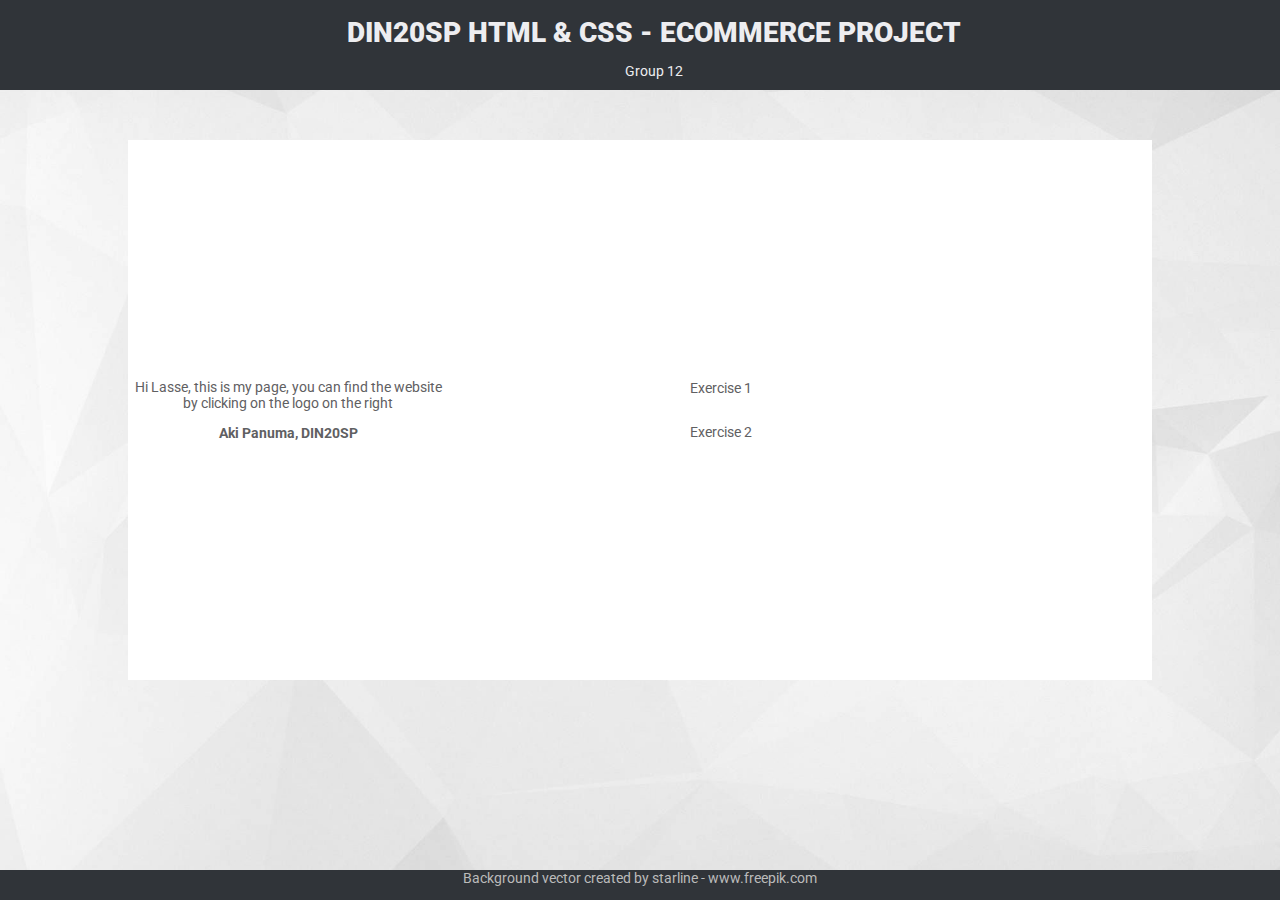
<file: index.html>
<!DOCTYPE html>
<html>
    <head>
        <title>GPU Store</title>
        <meta name="viewport" content="width=device-width, initial-scale=1.0">
        <meta charset="UTF-8">
        <link rel="stylesheet" href="index.css" />
        <link rel="stylesheet" href="fontawesome-free-5.15.1-web/css/all.css">
        <link rel="preconnect" href="https://fonts.gstatic.com">
        <link href="https://fonts.googleapis.com/css2?family=Roboto:wght@100;400&display=swap" rel="stylesheet">
    </head>
    <body>
        <!-- Page headers start here -->
        <div>
            <div id="HeaderContainer">
                <div id="HeaderBar">
                    <div class="Group">
                        <div id="Title">
                            <p>
                            <h1><b>DIN20SP HTML & CSS - ECOMMERCE PROJECT</b></h1>
                            <p>Group 12</p>
                            </p>
                        </div>
                    </div>
                </div>
            </div>
            
            <!-- Page content starts here -->
            
            <div id="ContentBox">
            
                <div id="rectangle">
                    <div>
                        <p id="desc">Hi Lasse, this is my page, you can find the website by clicking on the logo on the right</p>
                        <p> </p>
                        <p> </p>
                        <b>
                            <p>Aki Panuma, DIN20SP</p>
                        </b>
                        <p></p>
                        <p></p>
                    </div>
                    <div id="AWSLink">
                        <p onclick="window.location.href='home.html'">Exercise 1</p> 
                        <p onclick="window.location.href='test2.html'">Exercise 2</p>
                    </div>
                </div>
            
            </div>
        </div>
        <!-- Page footer starts here -->

        <div id="Footer">
            <a href="https://www.freepik.com/vectors/background">Background vector created by starline - www.freepik.com</a>
        </div>

    </body>
</html>
</file>
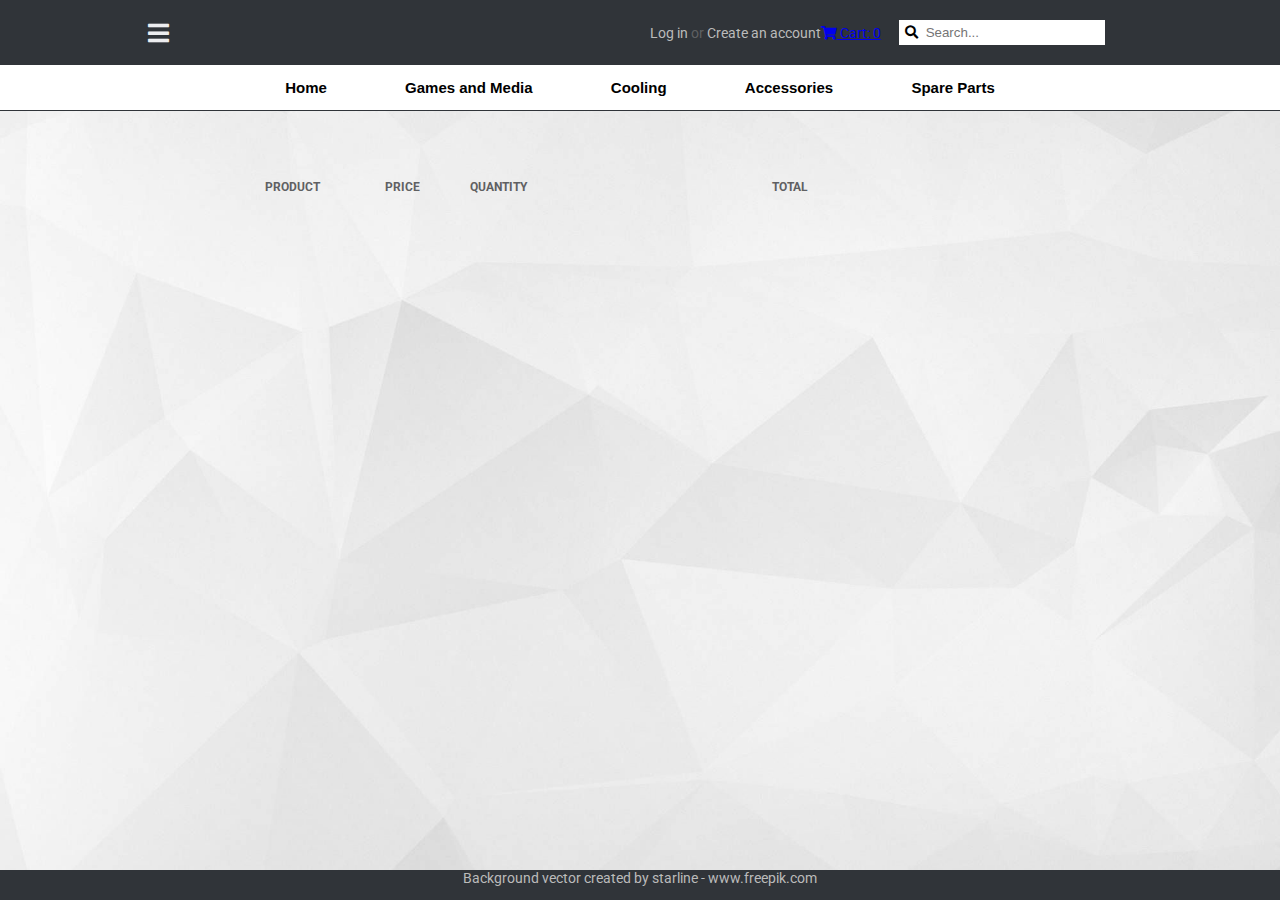
<file: cart.html>
<!DOCTYPE html>
<html>
    <head>
        <title>GPU Store</title>
        <meta name="viewport" content="width=device-width, initial-scale=1.0">
        <meta charset="UTF-8">
        <link rel="stylesheet" href="cart.css" />
        <link rel="stylesheet" href="fontawesome-free-5.15.1-web/css/all.css">
        <link rel="preconnect" href="https://fonts.gstatic.com">
        <link href="https://fonts.googleapis.com/css2?family=Roboto:wght@100;400&display=swap" rel="stylesheet">
    </head>
    <body>
        <!-- Page headers start here -->
        <div>
            <div id="HeaderContainer">
                <div id="HeaderBar">
                    <div class="Group">
                        <div id="DropdownSidebar">
                            <p> <i class="fa fa-bars"></i> </p>
                        </div>
                        <div id="Title">
                            <p>
                            <h1><b>Generic GPU Store</b></h1>
                            </p>
                        </div>
                    </div>
                    <div class="Group">
                        <div id="Account">
                            <a id="User_Login" href="error.html"> Log in </a>
                            <span style="color: #5f6062">or</span>
                            <a id="Create_Account" href="error.html"> Create an account </a>
                        </div>
                        <div class="Cart">
                            <a href="cart.html"> 
                                <i class="fa fa-shopping-cart"></i>  Cart: <span>0</span>
                            </a>
                        </div>
                        <div id="SearchBar">
                            <form action="error.html">
                                <button id="SearchButton" type="submit"> <i class="fa fa-search"></i> </button>
                                <input type="text" id="SearchField" placeholder="Search...">
                            </form>
                        </div>
                    </div>
                </div>
                <div id="MenuBar">
                    <button id="Btn_Left" title="Home" onclick="window.location.href='home.html'"> <b>Home</b> </button>
                    <button title="Games and media" onclick="window.location.href='error.html'"> <b>Games and Media</b> </button>
                    <button title="Cooling" onclick="window.location.href='error.html'"> <b>Cooling</b> </button>
                    <button title="Accessories" onclick="window.location.href='error.html'"> <b>Accessories</b> </button>
                    <button id="Btn_Right" title="Spare parts" onclick="window.location.href='error.html'"> <b>Spare Parts</b>
                    </button>
                </div>
            </div>
            
            
            <!-- Page content starts here -->
            
            <div class="products-container">

                <div class="product-header">
                    <h5 class="product-title">PRODUCT</h5>
                    <H5 class="price">PRICE</H5>
                    <h5 class="quantity">QUANTITY</h5>
                    <H5 class="total">TOTAL</H5>
                </div>
                <div class="products">

                </div>
            </div>






            

        <!-- Page footer starts here -->



    </body>
    <footer>
        <class id="Footer">
            <script src="main.js"></script>
            <a href="https://www.freepik.com/vectors/background">Background vector created by starline - www.freepik.com</a>
        </div>
    </footer>
</html>
</file>
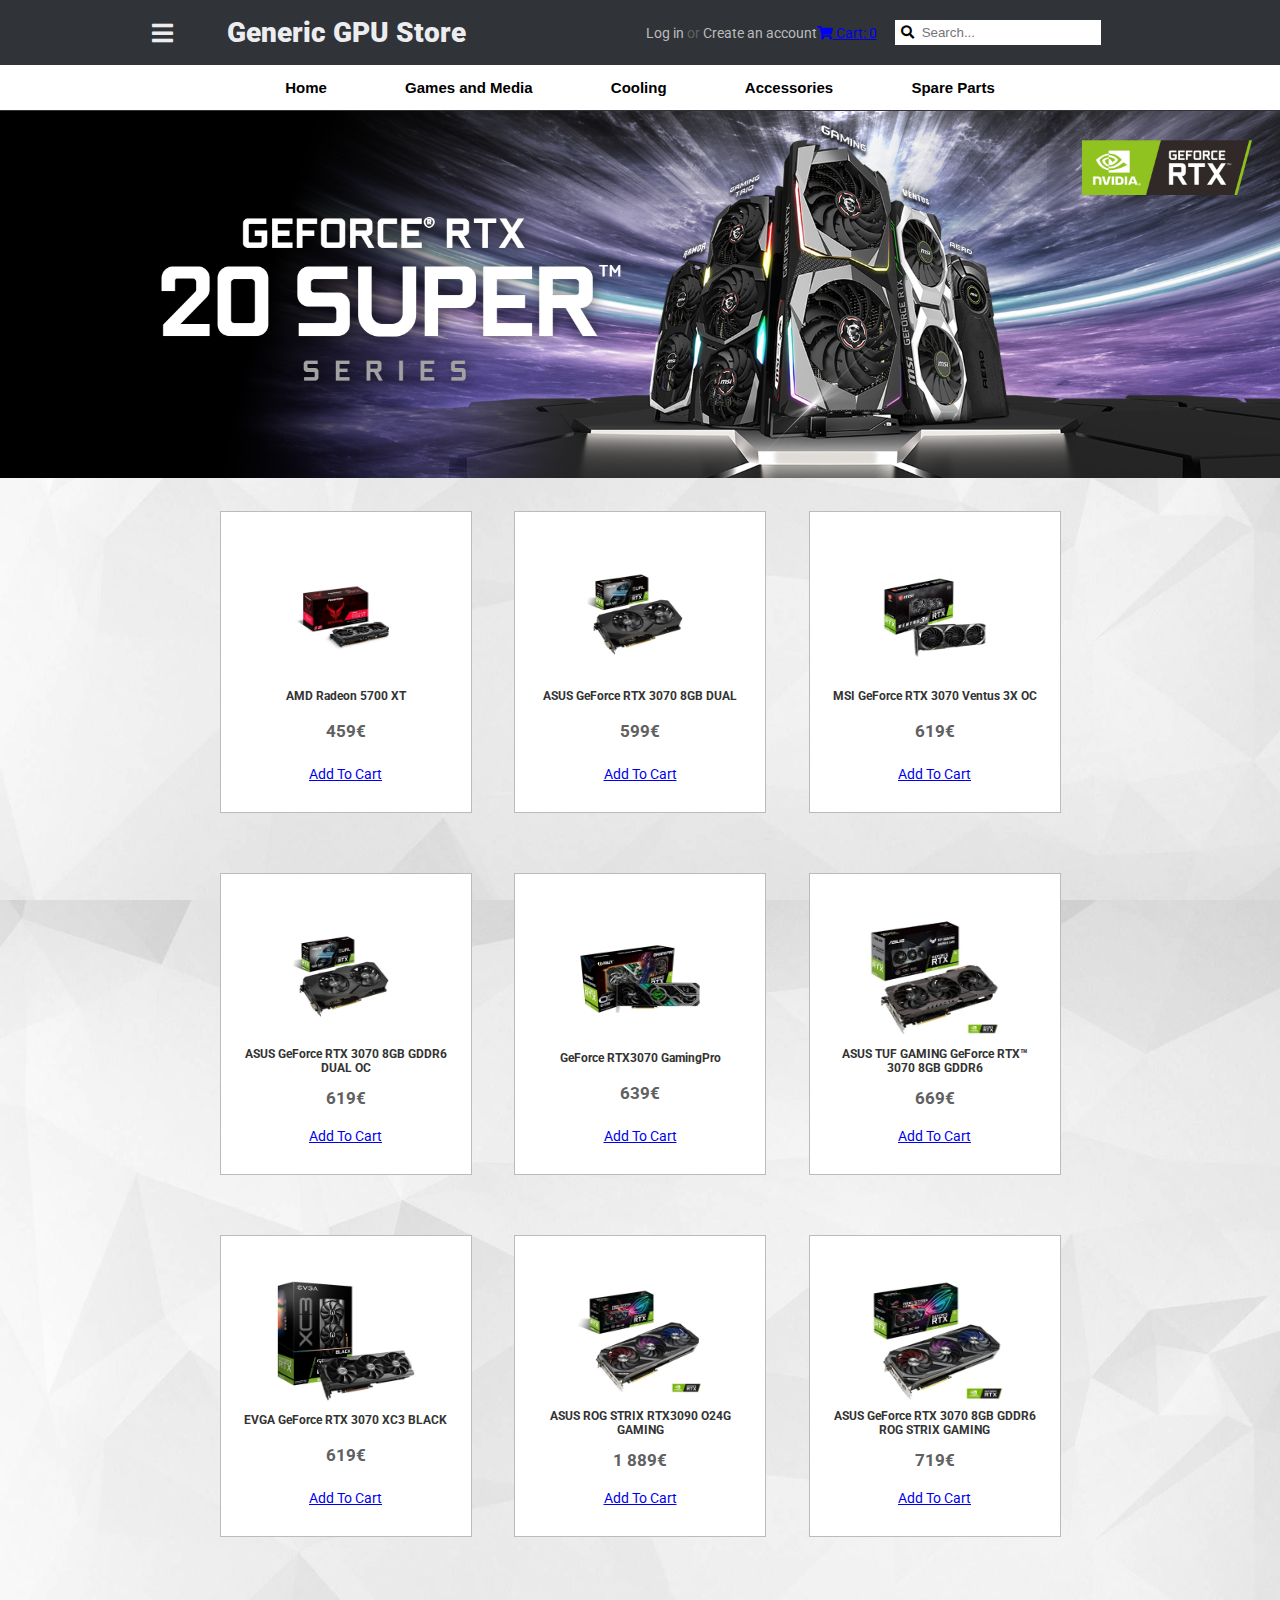
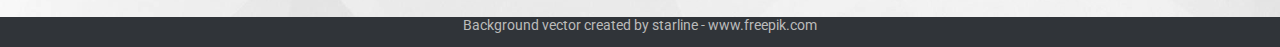
<file: home.html>
<!DOCTYPE html>
<html>
    <head>
        <title>GPU Store</title>
        <meta name="viewport" content="width=device-width, initial-scale=1.0">
        <meta charset="UTF-8">
        <link rel="stylesheet" href="home.css" />
        <link rel="stylesheet" href="fontawesome-free-5.15.1-web/css/all.css">
        <link rel="preconnect" href="https://fonts.gstatic.com">
        <link href="https://fonts.googleapis.com/css2?family=Roboto:wght@100;400&display=swap" rel="stylesheet">
    </head>
    <body>
        <!-- Page headers start here -->
        <div>
            <div id="HeaderContainer">
                <div id="HeaderBar">
                    <div class="Group">
                        <div id="DropdownSidebar">
                            <p> <i class="fa fa-bars"></i> </p>
                        </div>
                        <div id="Title">
                            <p>
                            <h1><b>Generic GPU Store</b></h1>
                            </p>
                        </div>
                    </div>
                    <div class="Group">
                        <div id="Account">
                            <a id="User_Login" href="error.html"> Log in </a>
                            <span style="color: #5f6062">or</span>
                            <a id="Create_Account" href="error.html"> Create an account </a>
                        </div>
                        <div class="Cart">
                            <a href="cart.html"> 
                                <i class="fa fa-shopping-cart"></i>  Cart: <span>0</span>
                            </a>
                        </div>
                        <div id="SearchBar">
                            <form action="error.html">
                                <button id="SearchButton" type="submit"> <i class="fa fa-search"></i> </button>
                                <input type="text" id="SearchField" placeholder="Search...">
                            </form>
                        </div>
                    </div>
                </div>
                <div id="MenuBar">
                    <button id="Btn_Left" title="Home" onclick="window.location.href='home.html'"> <b>Home</b> </button>
                    <button title="Games and media" onclick="window.location.href='error.html'"> <b>Games and Media</b> </button>
                    <button title="Cooling" onclick="window.location.href='error.html'"> <b>Cooling</b> </button>
                    <button title="Accessories" onclick="window.location.href='error.html'"> <b>Accessories</b> </button>
                    <button id="Btn_Right" title="Spare parts" onclick="window.location.href='error.html'"> <b>Spare Parts</b>
                    </button>
                </div>
            </div>
            
            <!-- Page content starts here -->
            
            <div id="Content">
            
                <div>
                    <img src="msi-5f033292b1e08-msi-geforce_rtx_20_super-banner_1920x550-master.jpg" height="100%" width="100%"
                        alt="">
                </div>
            
                <div id="ItemFrame">
                    <div class="ItemContainer">
                        <div class="Item">
                            <img class="ItemImg" src="amd5700xt.jpg">
                            <h2><a class="ItemTitle" href="productpage.html"> AMD Radeon 5700 XT </a></h2>
                            <h3>459€</h3>
                            <a class="add-cart cart9" href="#">Add To Cart</a>
                        </div>
                    </div>
            
                    <div class="ItemContainer">
                        <div class="Item">
                            <img class="ItemImg" src="asus3070dual.jpg">
                            <h2><a class="ItemTitle" href="productpage.html"> ASUS GeForce RTX 3070 8GB DUAL </a></h2>
                            <h3>599€</h3>
                            <a class="add-cart cart8" href="#">Add To Cart</a>
                        </div>
                    </div>
            
                    <div class="ItemContainer">
                        <div class="Item">
                            <img class="ItemImg" src="msi3070ventus.jpg">
                            <h2><a class="ItemTitle" href="productpage.html"> MSI GeForce RTX 3070 Ventus 3X OC </a></h2>
                            <h3>619€</h3>
                            <a class="add-cart cart7" href="#">Add To Cart</a>
                        </div>
                    </div>
            
                    <div class="ItemContainer">
                        <div class="Item">
                            <img class="ItemImg" src="asus3070dual.jpg">
                            <h2><a class="ItemTitle" href="productpage.html"> ASUS GeForce RTX 3070 8GB GDDR6 DUAL OC </a></h2>
                            <h3>619€</h3>
                            <a class="add-cart cart6" href="#">Add To Cart</a>
                        </div>
                    </div>
            
                    <div class="ItemContainer">
                        <div class="Item">
                            <img class="ItemImg" src="asus3070gpro.jpg">
                            <h2><a class="ItemTitle" href="productpage.html"> GeForce RTX3070 GamingPro </a></h2>
                            <h3>639€</h3>
                            <a class="add-cart cart5" href="#">Add To Cart</a>
                        </div>
                    </div>
            
                    <div class="ItemContainer">
                        <div class="Item">
                            <img class="ItemImg" src="asus3070tuf.jpg">
                            <h2><a class="ItemTitle" href="productpage.html"> ASUS TUF GAMING GeForce RTX™ 3070 8GB GDDR6
                                </a></h2>
                            <h3>669€</h3>
                            <a class="add-cart cart4" href="#">Add To Cart</a>
                        </div>
                    </div>
            
                    <div class="ItemContainer">
                        <div class="Item">
                            <img class="ItemImg" src="evga3070xc3.jpg">
                            <h2><a class="ItemTitle" href="productpage.html"> EVGA GeForce RTX 3070 XC3 BLACK </a></h2>
                            <h3>619€</h3>
                            <a class="add-cart cart3" href="#">Add To Cart</a>
                        </div>
                    </div>
            
                    <div class="ItemContainer">
                        <div class="Item">
                            <img class="ItemImg" src="asus3090strix.jpg">
                            <h2><a class="ItemTitle" href="productpage.html"> ASUS ROG STRIX RTX3090 O24G GAMING </a></h2>
                            <h3>1 889€</h3>
                            <a class="add-cart cart2" href="#">Add To Cart</a>
                        </div>
                    </div>
            
                    <div class="ItemContainer">
                        <div class="Item">
                            <img class="ItemImg" src="asus3070strix.jpg">
                            <h2><a class="ItemTitle" href="productpage.html"> ASUS GeForce RTX 3070 8GB GDDR6 ROG STRIX GAMING </a>
                            </h2>
                            <h3>719€</h3>
                            <a class="add-cart cart1" href="#">Add To Cart</a>
                        </div>
                    </div>
                </div>
            
            </div>
        </div>

        <script src="main.js"></script>

        <!-- Page footer starts here -->

        <div id="Footer">
            <a href="https://www.freepik.com/vectors/background">Background vector created by starline - www.freepik.com</a>
        </div>
        

    </body>
</html>
</file>
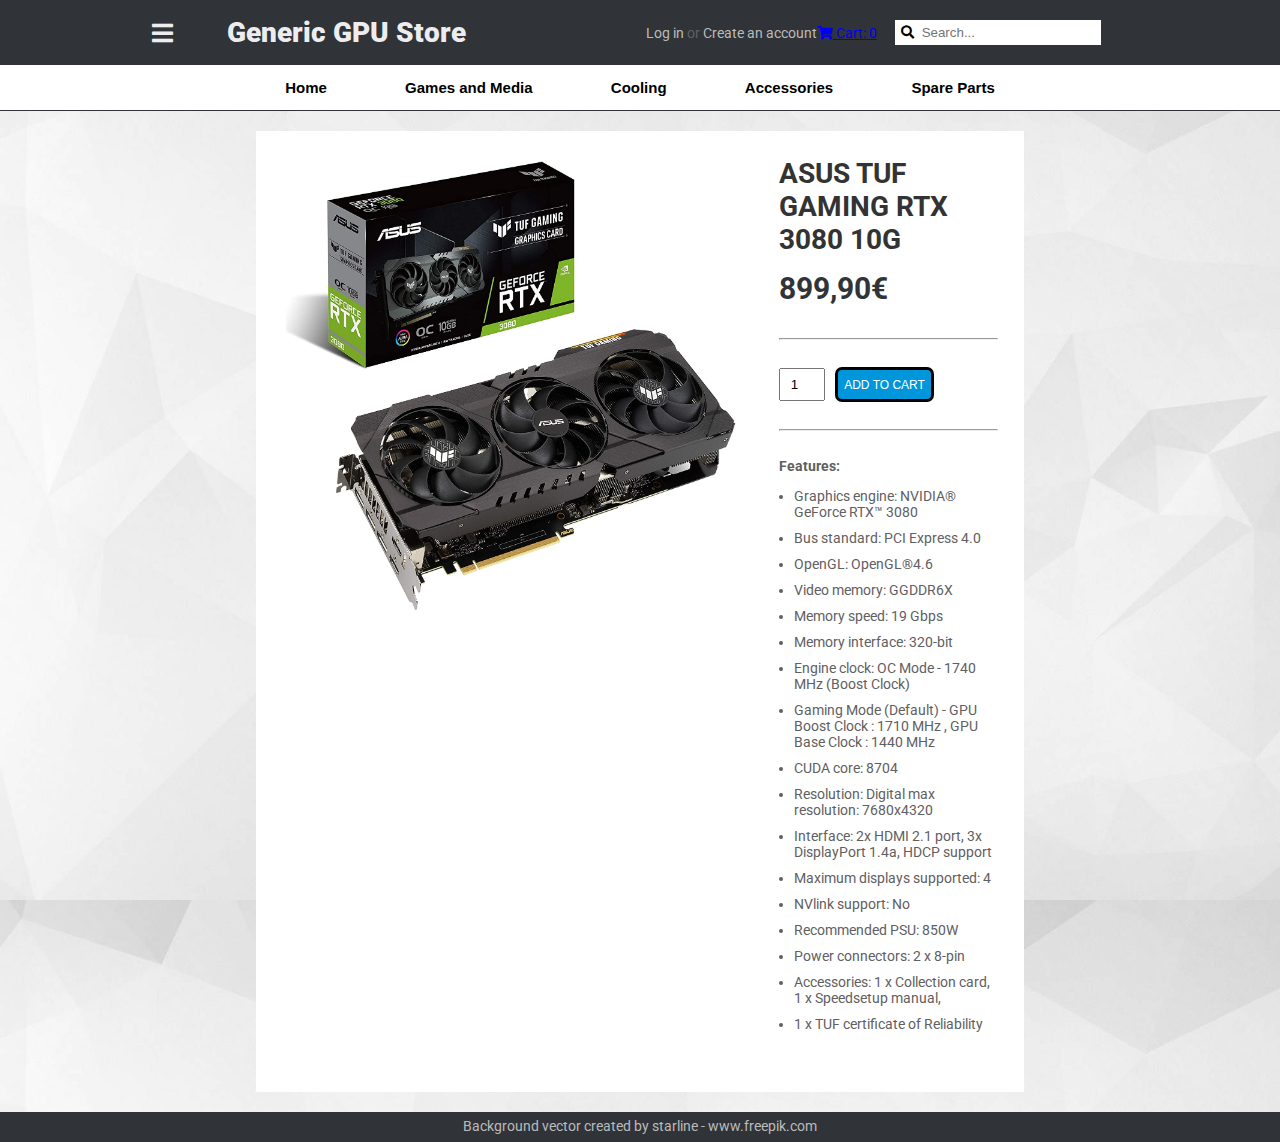
<file: productpage.html>
<!DOCTYPE html>
<html>
    <head>
        <title>GPU Store</title>
        <meta name="viewport" content="width=device-width, initial-scale=1.0">
        <meta charset="UTF-8">
        <link rel="stylesheet" href="productpage.css" />
        <link rel="stylesheet" href="fontawesome-free-5.15.1-web/css/all.css">
        <link rel="preconnect" href="https://fonts.gstatic.com">
        <link href="https://fonts.googleapis.com/css2?family=Roboto:wght@100;400&display=swap" rel="stylesheet">
    </head>
    <body>
        <!-- Page headers start here -->
        <div>
            <div id="HeaderContainer">
                <div id="HeaderBar">
                    <div class="Group">
                        <div id="DropdownSidebar">
                            <p> <i class="fa fa-bars"></i> </p>
                        </div>
                        <div id="Title">
                            <p>
                            <h1><b>Generic GPU Store</b></h1>
                            </p>
                        </div>
                    </div>
                    <div class="Group">
                        <div id="Account">
                            <a id="User_Login" href="error.html"> Log in </a>
                            <span style="color: #5f6062">or</span>
                            <a id="Create_Account" href="error.html"> Create an account </a>
                        </div>
                        <div class="Cart">
                            <a href="cart.html"> 
                                <i class="fa fa-shopping-cart"></i>  Cart: <span>0</span>
                            </a>
                        </div>
                        <div id="SearchBar">
                            <form action="error.html">
                                <button id="SearchButton" type="submit"> <i class="fa fa-search"></i> </button>
                                <input type="text" id="SearchField" placeholder="Search...">
                            </form>
                        </div>
                    </div>
                </div>
                <div id="MenuBar">
                    <button id="Btn_Left" title="Home" onclick="window.location.href='home.html'"> <b>Home</b> </button>
                    <button title="Games and media" onclick="window.location.href='error.html'"> <b>Games and Media</b> </button>
                    <button title="Cooling" onclick="window.location.href='error.html'"> <b>Cooling</b> </button>
                    <button title="Accessories" onclick="window.location.href='error.html'"> <b>Accessories</b> </button>
                    <button id="Btn_Right" title="Spare parts" onclick="window.location.href='error.html'"> <b>Spare Parts</b>
                    </button>
                </div>
            </div>
            
            
            <!-- Page content starts here -->
            
            <div id="Content">
            
                <div id="rectangle">
                    <img class="ItemImg" src="rtx3080tuf.jpg">
                    <div id="ItemDescription">
                        <div id="name">
                            <h1 id="prodName">ASUS TUF GAMING RTX 3080 10G</h1>
                        </div>
                        <div>
                            <h3 id="price">899,90€</h3>
                        </div>
                        <hr>
                        <div id="CartControl">
                            <input type="number" id="ItemNumber" value="1" min="1">
                            <button id="AddToCart" onClick="AddToCart()"> ADD TO CART </button>
                        </div>
                        <hr>
                        <div id="Description" contenteditable=false>
                            <strong>Features:</strong>
                            <ul style="padding-left: 15px;">
                                <li>Graphics engine: NVIDIA® GeForce RTX™ 3080</li>
                                <li>Bus standard: PCI Express 4.0</li>
                                <li>OpenGL: OpenGL®4.6</li>
                                <li>Video memory: GGDDR6X</li>
                                <li>Memory speed: 19 Gbps</li>
                                <li>Memory interface: 320-bit</li>
                                <li>Engine clock: OC Mode - 1740 MHz (Boost Clock)</li>
                                <li>Gaming Mode (Default) - GPU Boost Clock : 1710 MHz , GPU Base Clock : 1440 MHz</li>
                                <li>CUDA core: 8704</li>
                                <li>Resolution: Digital max resolution: 7680x4320</li>
                                <li>Interface: 2x HDMI 2.1 port, 3x DisplayPort 1.4a, HDCP support</li>
                                <li>Maximum displays supported: 4</li>
                                <li>NVlink support: No</li>
                                <li>Recommended PSU: 850W</li>
                                <li>Power connectors: 2 x 8-pin</li>
                                <li>Accessories: 1 x Collection card, 1 x Speedsetup manual,</li>
                                <li>1 x TUF certificate of Reliability</li>
                            </ul>
                        </div>
                    </div>
                </div>
            
            </div>
        </div>

        <script>
            function AddToCart() {
                var x = document.getElementById("prodName").innerHTML;
                element.attribute("prodAmount") = x;
                console.log(x);
            }
        </script>

        <!-- Page footer starts here -->
        
        <script src="main.js"></script>
        <div id="Footer">
            <a href="https://www.freepik.com/vectors/background">Background vector created by starline - www.freepik.com</a>
        </div>

    </body>
</html>
</file>
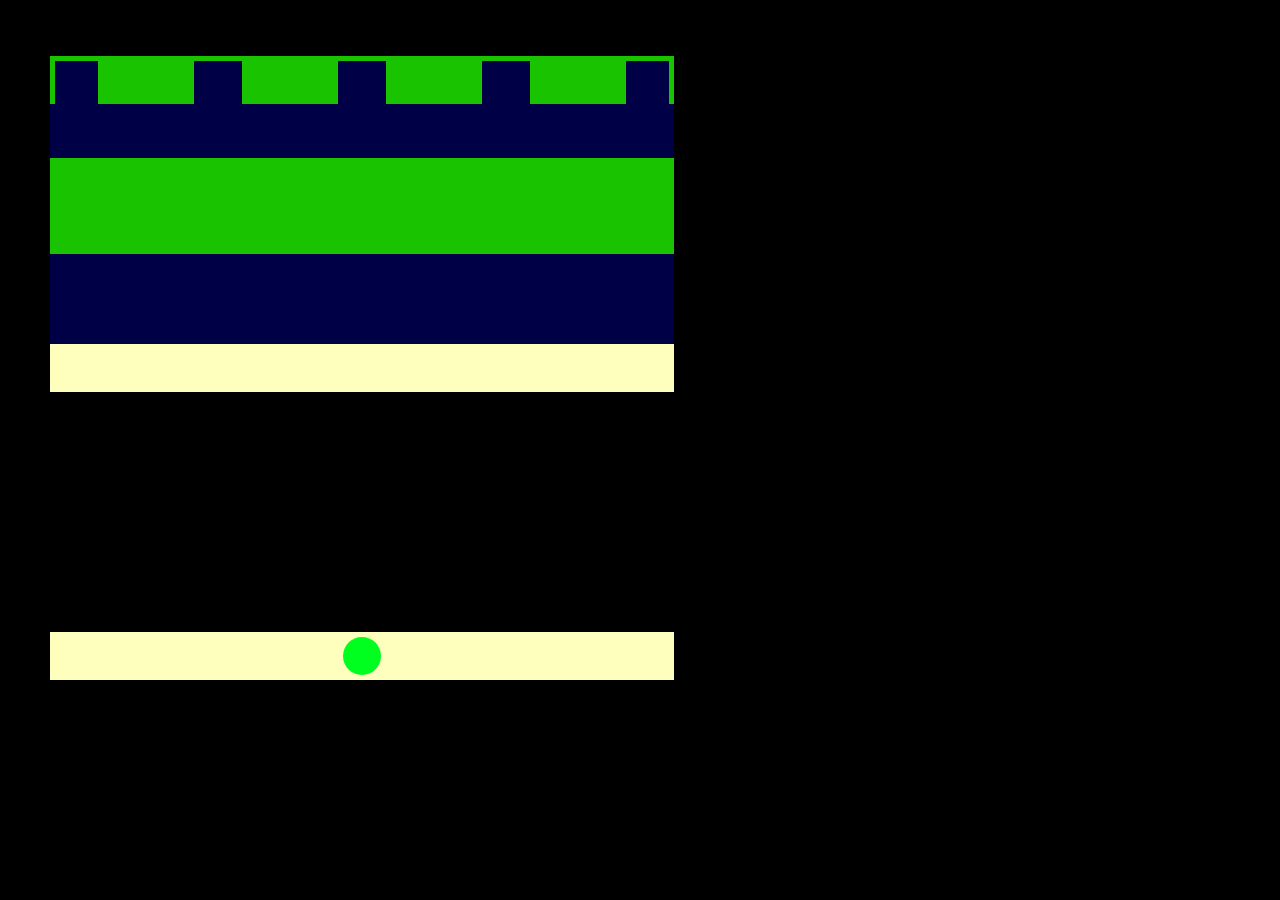
<file: simplified test2.html>
<!DOCTYPE html>
<html>
<head>
  <title>Frogger</title>
  <style>
  body {
    background: black;
    display: flex;
    align-items: center;
    margin-left: 50px;
  }

  </style>
</head>
<body>
<canvas width="624" height="720" id="canvas"></canvas>
<script>

const canvas = document.getElementById('canvas');
const context = canvas.getContext('2d');

const grid = 48;
const gridGap = 10;

class carClass {
    constructor(carX, carY, carWidth, carHeight, carSpeed) {
    this.x = carX;
    this.y = carY;
    this.width = carWidth;
    this.height = carHeight;
    this.speed = carSpeed;
    }
    carDraw() {
        context.fillStyle = '#7d0036';
        context.fillRect(this.x, this.y, this.width, this.height)
    }

    carUpdate(){
        this.x += this.speed
    }

    }



function Sprite(props) {
  // shortcut for assigning all object properties to the sprite
  Object.assign(this, props);
}


Sprite.prototype.render = function() {
  context.fillStyle = this.color;

  // draw a rectangle sprite
  if (this.shape === 'rect') {
    context.fillRect(this.x, this.y + gridGap / 2, this.size, grid - gridGap);
  }

  else {
    context.beginPath();
    context.arc(
      this.x + this.size / 2, this.y + this.size / 2,
      this.size / 2 - gridGap / 2, 0, 2 * Math.PI
    );
    context.fill();
  }
}



  //frogger :D

const frogger = new Sprite({
  x: grid * 6,
  y: grid * 13,
  color: '#00ff1e',
  size: grid,
  shape: 'circle'
});


// game loop
function loop() {
  requestAnimationFrame(loop);
  context.clearRect(0,0,canvas.width,canvas.height);

  // draw the game background

  // water
  context.fillStyle = '#000047';
  context.fillRect(0, grid, canvas.width, grid * 6);

  context.fillStyle = "#1ac300";
  context.fillRect(0, 150, canvas.width, grid * 2);

  // goal
  context.fillStyle = '#1ac300';
  context.fillRect(0, grid, canvas.width, 5);
  context.fillRect(0, grid, 5, grid);
  context.fillRect(canvas.width - 5, grid, 5, grid);
  for (let i = 0; i < 4; i++) {
    context.fillRect(grid + grid * 3 * i, grid, grid * 2, grid);
  }

  // middle
  context.fillStyle = '#feffbd';
  context.fillRect(0, 7 * grid, canvas.width, grid);

  // start
  context.fillRect(0, canvas.height - grid * 2, canvas.width, grid);

  // draw frogger
  frogger.x += frogger.speed || 0;
  frogger.render();

  function carLane() {
        new carClass(50, 50, 100, 100, 1)
    }

}


// listen to keyboard events to move frogger
document.addEventListener('keydown', function(e) {
  // left arrow key
  if (e.which === 37) {
    frogger.x -= grid;
  }
  // right arrow key
  else if (e.which === 39) {
    frogger.x += grid;
  }

  // up arrow key
  else if (e.which === 38) {
    frogger.y -= grid;
  }
  // down arrow key
  else if (e.which === 40) {
    frogger.y += grid;
  }

  // force frogger position to stay on screen
  frogger.x = Math.min( Math.max(0, frogger.x), canvas.width - grid);
  frogger.y = Math.min( Math.max(grid, frogger.y), canvas.height - grid * 2);
});

requestAnimationFrame(loop);
</script>
</body>
</html>
</file>
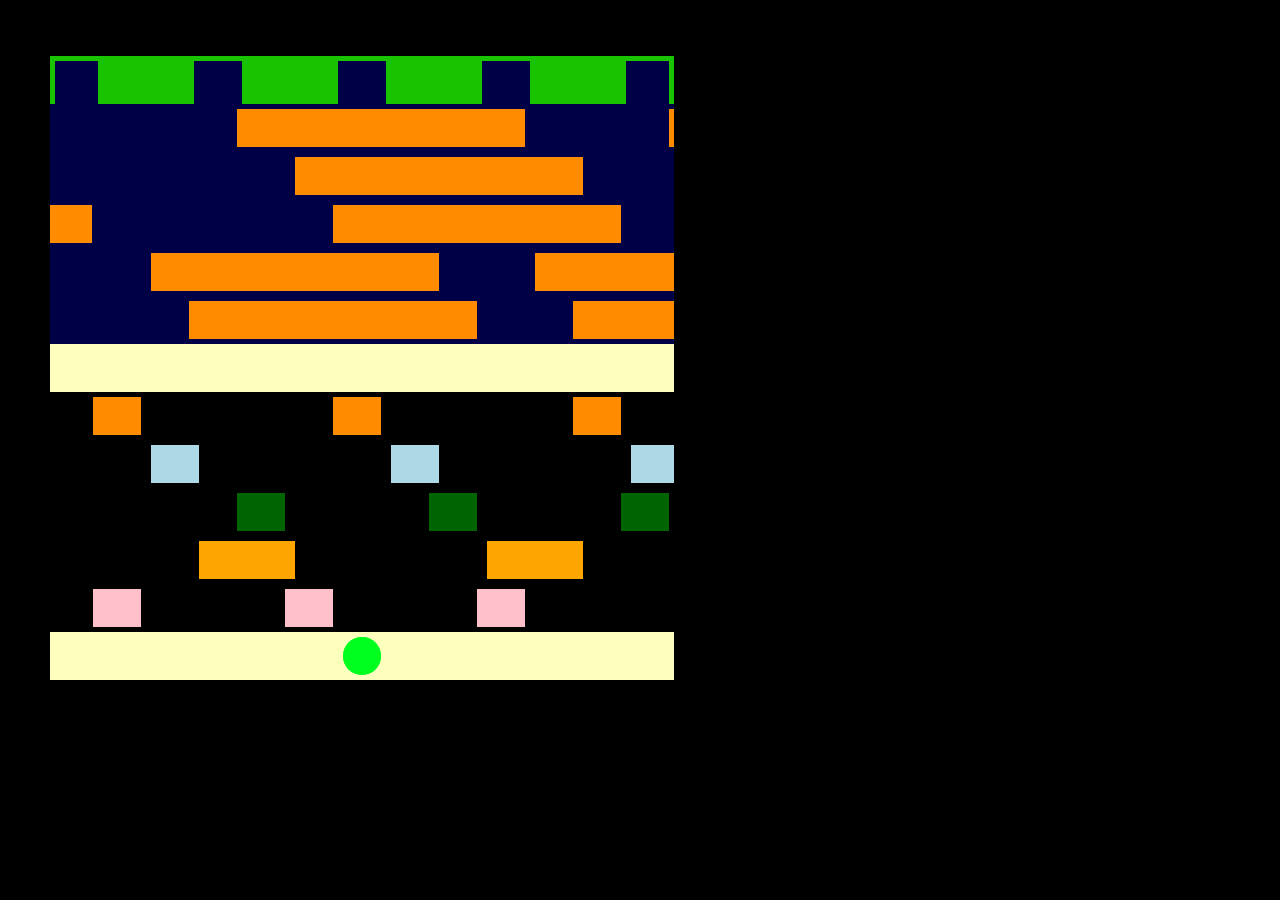
<file: test2.html>
<!DOCTYPE html>
<html>
<head>
  <title>Frogger</title>
  <style>
  body {
    background: black;
    display: flex;
    align-items: center;
    margin-left: 50px;
  }

  </style>
</head>
<body>
<canvas width="624" height="720" id="canvas"></canvas>
<script>

const canvas = document.getElementById('canvas');
const context = canvas.getContext('2d');

const grid = 48;
const gridGap = 10;

function Sprite(props) {
  // shortcut for assigning all object properties to the sprite
  Object.assign(this, props);
}


Sprite.prototype.render = function() {
  context.fillStyle = this.color;

  // draw a rectangle sprite
  if (this.shape === 'rect') {
    context.fillRect(this.x, this.y + gridGap / 2, this.size, grid - gridGap);
  }

  else {
    context.beginPath();
    context.arc(
      this.x + this.size / 2, this.y + this.size / 2,
      this.size / 2 - gridGap / 2, 0, 2 * Math.PI
    );
    context.fill();
  }
}

class Test {
  constructor(x, y, width, height, speed, color) {
    this.width = width;
    this.height = height;
    this.x = x;
    this.y = y;
    this.speed = speed;
    this.color = color;
  }

  testDraw() {
    context.beginPath();
    context.arc(this.x, this.x, this.width, this.height, this.speed)
    context.fillStyle = this.color;
    context.fill();
  }

  testUpdate() {
    this.x += this.speed;
  }

}

const object = new Test(300, 300, 250, 250, 1) 




  //frogger :D

const frogger = new Sprite({
  x: grid * 6,
  y: grid * 13,
  color: '#00ff1e',
  size: grid,
  shape: 'circle'
});

  // car for lane 1

const car1 = new Sprite({
  x: grid * 0,
  y: grid * 12,
  color: 'pink',
  size: grid,
  shape: 'rect'
})

const car1_1 = new Sprite({
  x: grid * 4,
  y: grid * 12,
  color: 'pink',
  size: grid,
  shape: 'rect'
})

const car1_2 = new Sprite({
  x: grid *8,
  y: grid * 12,
  color: 'pink',
  size: grid,
  shape: 'rect'
})

// car for lane 2

const car2 = new Sprite({
  x: grid * 16, 
  y: grid * 11,
  color: 'orange',
  size: grid * 2,
  shape: 'rect'
})

  const car2_1 = new Sprite({
  x: grid * 10, 
  y: grid * 11,
  color: 'orange',
  size: grid * 2,
  shape: 'rect'
})

const car2_2 = new Sprite({
  x: grid * 4, 
  y: grid * 11,
  color: 'orange',
  size: grid * 2,
  shape: 'rect'
})

// car for lane 3

const car3 = new Sprite({
  x: grid * 3,
  y: grid * 10,
  color: 'darkgreen',
  size: grid,
  shape: 'rect'
})

const car3_1 = new Sprite({
  x: grid * 7,
  y: grid * 10,
  color: 'darkgreen',
  size: grid,
  shape: 'rect'
})

const car3_2 = new Sprite({
  x: grid *11,
  y: grid * 10,
  color: 'darkgreen',
  size: grid,
  shape: 'rect'
})

// car for lane 4

const car4 = new Sprite({
  x: grid * 3,
  y: grid * 9,
  color: 'lightblue',
  size: grid,
  shape: 'rect'
})

const car4_1 = new Sprite({
  x: grid * 8,
  y: grid * 9,
  color: 'lightblue',
  size: grid,
  shape: 'rect'
})

const car4_2 = new Sprite({
  x: grid *13,
  y: grid * 9,
  color: 'lightblue',
  size: grid,
  shape: 'rect'
})

// car for lane 5

const car5 = new Sprite({
  x: grid * 0,
  y: grid * 8,
  color: 'darkorange',
  size: grid,
  shape: 'rect'
})

const car5_1 = new Sprite({
  x: grid * 5,
  y: grid * 8,
  color: 'darkorange',
  size: grid,
  shape: 'rect'
})

const car5_2 = new Sprite({
  x: grid *10,
  y: grid * 8,
  color: 'darkorange',
  size: grid,
  shape: 'rect'
})

const log1 = new Sprite({
  x: grid *10,
  y: grid * 6,
  color: 'darkorange',
  size: grid*6,
  shape: 'rect'
})

const log1_2 = new Sprite({
  x: grid *2,
  y: grid * 6,
  color: 'darkorange',
  size: grid*6,
  shape: 'rect'
})

const log2 = new Sprite({
  x: grid *11,
  y: grid * 5,
  color: 'darkorange',
  size: grid*6,
  shape: 'rect'
})

const log2_2 = new Sprite({
  x: grid *3,
  y: grid * 5,
  color: 'darkorange',
  size: grid*6,
  shape: 'rect'
})

const log3 = new Sprite({
  x: grid *13,
  y: grid * 4,
  color: 'darkorange',
  size: grid*6,
  shape: 'rect'
})

const log3_2 = new Sprite({
  x: grid *5,
  y: grid * 4,
  color: 'darkorange',
  size: grid*6,
  shape: 'rect'
})

const log4 = new Sprite({
  x: grid *16,
  y: grid * 3,
  color: 'darkorange',
  size: grid*6,
  shape: 'rect'
})


const log4_2 = new Sprite({
  x: grid *6,
  y: grid * 3,
  color: 'darkorange',
  size: grid*6,
  shape: 'rect'
})

const log5 = new Sprite({
  x: grid *3,
  y: grid * 2,
  color: 'darkorange',
  size: grid*6,
  shape: 'rect'
})


const log5_2 = new Sprite({
  x: grid *12,
  y: grid * 2,
  color: 'darkorange',
  size: grid*6,
  shape: 'rect'
})

// game loop
function loop() {
  requestAnimationFrame(loop);
  context.clearRect(0,0,canvas.width,canvas.height);

  // draw the game background

  // water
  context.fillStyle = '#000047';
  context.fillRect(0, grid, canvas.width, grid * 6);

  // goal
  context.fillStyle = '#1ac300';
  context.fillRect(0, grid, canvas.width, 5);
  context.fillRect(0, grid, 5, grid);
  context.fillRect(canvas.width - 5, grid, 5, grid);
  for (let i = 0; i < 4; i++) {
    context.fillRect(grid + grid * 3 * i, grid, grid * 2, grid);
  }

  // middle
  context.fillStyle = '#feffbd';
  context.fillRect(0, 7 * grid, canvas.width, grid);

  // start
  context.fillRect(0, canvas.height - grid * 2, canvas.width, grid);

  // draw frogger
  frogger.x += frogger.speed || 0;
  frogger.render();

  //car lane 1 rendering

  car1.x += 1;
  car1.render();
  if (car1.x >= canvas.width ) {
    car1.x = -60
  }

  car1_1.x += 1;
  car1_1.render();
  if (car1_1.x >= canvas.width ) {
    car1_1.x = -60
  }

  car1_2.x += 1;
  car1_2.render();
  if (car1_2.x >= canvas.width ) {
    car1_2.x = -60
  }

  //car lane 2 rendering

  car2.x -= 1;
  car2.render();
  if (car2.x < -canvas.width/3) {
    car2.x = 670
  }

  car2_1.x -= 1;
  car2_1.render();
  if (car2_1.x < -canvas.width/3) {
    car2_1.x = 670
  }

  car2_2.x -= 1;
  car2_2.render();
  if (car2_2.x < -canvas.width/3) {
    car2_2.x = 670
  }

  //car lane 3 rendering

  car3.x += 1;
  car3.render();
  if (car3.x >= canvas.width ) {
    car3.x = -60
  }

  car3_1.x += 1;
  car3_1.render();
  if (car3_1.x >= canvas.width ) {
    car3_1.x = -60
  }

  car3_2.x += 1;
  car3_2.render();
  if (car3_2.x >= canvas.width ) {
    car3_2.x = -60
  }

  //car lane 4 rendering

  car4.x -= 1;
  car4.render();
  if (car4.x < -canvas.width/3 ) {
    car4.x = 670
  }

  car4_1.x -= 1;
  car4_1.render();
  if (car4_1.x < -canvas.width/3 ) {
    car4_1.x = 670
  }

  car4_2.x -= 1;
  car4_2.render();
  if (car4_2.x < -canvas.width/3 ) {
    car4_2.x = 670
  }

  //car lane 5 rendering

  car5.x += 1;
  car5.render();
  if (car5.x >= canvas.width ) {
    car5.x = -60
  }

  car5_1.x += 1;
  car5_1.render();
  if (car5_1.x >= canvas.width ) {
    car5_1.x = -60
  }

  car5_2.x += 1;
  car5_2.render();
  if (car5_2.x >= canvas.width ) {
    car5_2.x = -60
  }

  //log lane 7 rendering

  log1.x += 1;
  log1.render();
  if (log1.x >= canvas.width ) {
    log1.x = -grid*6
  }
  
  log1_2.x += 1;
  log1_2.render();
  if (log1_2.x >= canvas.width ) {
    log1_2.x = -grid*6
  }

  //log lane 6 rendering

  log2.x -= 1;
  log2.render();
  if (log2.x <= -canvas.width/2 ) {
    log2.x = grid*13
  }

  log2_2.x -= 1;
  log2_2.render();
  if (log2_2.x <= -canvas.width/2 ) {
    log2_2.x = grid*13
  }

  log3.x += 1;
  log3.render();
  if (log3.x >= canvas.width) {
    log3.x = -grid*6
  }

  log3_2.x += 1;
  log3_2.render();
  if (log3_2.x >= canvas.width) {
    log3_2.x = -grid*6
  }

  log4.x -= 1;
  log4.render();
  if (log4.x <= -canvas.width/2 ) {
    log4.x = grid*13
  }

  log4_2.x -= 1;
  log4_2.render();
  if (log4_2.x <= -canvas.width/2 ) {
    log4_2.x = grid*13
  }

  log5.x += 1;
  log5.render();
  if (log5.x >= canvas.width) {
    log5.x = -grid*6
  }

  log5_2.x += 1;
  log5_2.render();
  if (log5_2.x >= canvas.width) {
    log5_2.x = -grid*6
  }

  //
  // primitive hitboxes for the cars on lane 1
  //

  if (frogger.x == car1.x + gridGap && frogger.y == car1.y) {
    frogger.x = grid * 6
    frogger.y = grid * 13;
  }

  if (frogger.x == car1_1.x + gridGap && frogger.y == car1_1.y) {
    frogger.x = grid * 6
    frogger.y = grid * 13;
  }

  if (frogger.x == car1_2.x + gridGap && frogger.y == car1_2.y) {
    frogger.x = grid * 6
    frogger.y = grid * 13;
  }

  // hitbox lane 2

  if (frogger.x == car2.x - gridGap  && frogger.y == car2.y) {
    frogger.x = grid * 6
    frogger.y = grid * 13;
  }

  if (frogger.x == car2_1.x - gridGap && frogger.y == car2_1.y) {
    frogger.x = grid * 6
    frogger.y = grid * 13;
  }

  if (frogger.x == car2_2.x - gridGap && frogger.y == car2_2.y) {
    frogger.x = grid * 6
    frogger.y = grid * 13;
  }

  // hitbox lane 3

  if (frogger.x == car3.x + gridGap && frogger.y == car3.y) {
    frogger.x = grid * 6
    frogger.y = grid * 13;
  }

  if (frogger.x == car3_1.x + gridGap && frogger.y == car3_1.y) {
    frogger.x = grid * 6
    frogger.y = grid * 13;
  }

  if (frogger.x == car3_2.x + gridGap && frogger.y == car3_2.y) {
    frogger.x = grid * 6
    frogger.y = grid * 13;
  }

    // hitbox lane 4

    if (frogger.x == car4.x - gridGap && frogger.y == car4.y) {
    frogger.x = grid * 6
    frogger.y = grid * 13;
  }

  if (frogger.x == car4_1.x - gridGap && frogger.y == car4_1.y) {
    frogger.x = grid * 6
    frogger.y = grid * 13;
  }

  if (frogger.x == car4_2.x - gridGap && frogger.y == car4_2.y) {
    frogger.x = grid * 6
    frogger.y = grid * 13;
  }

    // hitbox lane 5

  if (frogger.x == (car5.x + grid) + gridGap && frogger.y == car5.y) {
    frogger.x = grid * 6
    frogger.y = grid * 13;
  }

  if (frogger.x == car5_1.x + gridGap && frogger.y == car5_1.y) {
    frogger.x = grid * 6
    frogger.y = grid * 13;
  }

  if (frogger.x == car5_2.x + gridGap && frogger.y == car5_2.y) {
    frogger.x = grid * 6
    frogger.y = grid * 13;
  }

    // hitbox water

  if (frogger.x == log1.x) {
    frogger.speed == log1.speed
  }

  if (frogger.y == grid * 1) {
    frogger.x = grid * 6
    frogger.y = grid * 13;
  }

  frogger.x += frogger.speed || 0;
  frogger.render();

}


// listen to keyboard events to move frogger
document.addEventListener('keydown', function(e) {
  // left arrow key
  if (e.which === 37) {
    frogger.x -= grid;
  }
  // right arrow key
  else if (e.which === 39) {
    frogger.x += grid;
  }

  // up arrow key
  else if (e.which === 38) {
    frogger.y -= grid;
  }
  // down arrow key
  else if (e.which === 40) {
    frogger.y += grid;
  }

  // force frogger position to stay on screen
  frogger.x = Math.min( Math.max(0, frogger.x), canvas.width - grid);
  frogger.y = Math.min( Math.max(grid, frogger.y), canvas.height - grid * 2);
});

requestAnimationFrame(loop);
</script>
</body>
</html>
</file>
<file: index.css>
body, html {
    font-family: 'Roboto', sans-serif;
    color: #5f6062;
    font-size: 14px;
    background-image: url('662960.jpg');
    background-size: cover;
    width:100%;
    height:100%;
    margin:0;
    padding:0;
}

body {
    position:relative;
}

h1 {
    margin-bottom: 0px;
}

h2 {
    font-size: 12px;
    color: #5f6062;
}

h3 {
    font-size: 17px;
    color: #999999;
}

/* Main header formatting starts here */

#HeaderBar {
    display: flex;
    flex-direction: row;
    justify-content: space-evenly;
    background-color: #303439;
    color: #bbbbbb;
    height: 90px;
    border: none;
}

.Group {
    display: flex;
    flex-direction: row;
    align-items: center;
}

#Title {
    padding-left: 6vh;
    padding-right: 3vh;
    color: #ededf0;
    display: flex;
    flex-direction: column;
    justify-content: space-evenly;
    align-items: center;
}

/* Footer formatting starts here */

#Footer {
    display: flex;
    flex-direction: row;
    justify-content: space-evenly;
    background-color: #303439;
    color: #bbbbbb;

    height: 30px;
    bottom:0;
    left:0;
    width:100%;
    position: absolute;
}

#Footer a {
    color: #bbbbbb;
    text-decoration: none;
}

#Footer a:hover {
    color: #ededf0;
    text-decoration: none;
}

/* Content formatting starts here */

#ContentBox {
    display: flex;
    flex-direction: column;
    justify-content: center;
    align-items: center;
}

#rectangle {
    margin-top: 50px;
    margin-bottom: 50px;
    display: flex;
    flex-direction: row;
    justify-content: space-between;
    align-items: center;
    width: 80vw;
    height: 60vh;
    background-color: #ffffff;
    text-align: center;
}

#desc {
    width: 25vw;
    text-align: center;
}

#AxureLink {
    margin-left: 50px;
    width: 20vw;
    height: 40vh;
    display: flex;
    flex-direction: column;
    justify-content: center;
    align-items: center;
}

#AWSLink {
    margin-right: 400px;
    display: flex;
    flex-direction: column;
    justify-content: center;
    align-items: center;
}

#AxureLink img {
    height: 200px;
    width: 200;
}

#AWSLink img {
    height: 100px;
    width: 160px;
}
</file>
<file: cart.css>
body, html {
    font-family: 'Roboto', sans-serif;
    color: #5f6062;
    font-size: 14px;
    background-image: url('662960.jpg');
    background-size: cover;
    width:100%;
    height:100%;
    margin:0;
    padding:0;
}

body {
    position:relative;
}

h1 {
    font-size: 30px;
    color: #303439;
}

h2 {
    font-size: 17px;
    color:#5f6062;
}

h3 {
    font-size: 19px;
    color: #303439;
}


/* Main header formatting starts here */

#HeaderBar {
    display: flex;
    flex-direction: row;
    justify-content: space-evenly;
    background-color: #303439;
    color: #bbbbbb;
    height: 65px;
    border: none;
}

.Group {
    display: flex;
    flex-direction: row;
    align-items: center;
}

#DropdownSidebar i{
    font-size: 24px;
    color: #ededf0;
}

#Title {
    padding-left: 6vh;
    padding-right: 3vh;
    color: #ededf0;
}

#Account a {
    color: #bbbbbb;
    text-decoration: none;
}

#Account a:hover {
    color: #ededf0;
    text-decoration: none;
}

#Cart a {
    color: #bbbbbb;
    text-decoration: none;
    padding-left: 4vh;
    padding-right: 1vh;
}

#Cart a:hover {
    color: #ededf0;
    text-decoration: none;
}

#SearchBar {
    padding-left: 2vh;
    padding-right: 3vh;
}

#SearchBar form{
    display: flex;
    flex-direction: row;
    background-color: #ffffff;
    height: 25px;
}

#SearchBar form button {
    border: none;
    background-color: transparent;
    
}

#SearchBar form input {
    border: none;
    background-color: transparent;
}

/* MenuBar formatting starts here */

#MenuBar {
    display: flex;
    flex-direction: row;
    justify-content: space-evenly;
    background-color: #ffffff;
    border-bottom: 1px solid #303439;
    height: 45px;
}

#MenuBar button {
    background-color: transparent;
    font-size: 15px;
    border: none;
    padding: 1vh 2vh 1vh 2vh;
    transition-duration: 0.25s;
}

#MenuBar button:hover {
    color: #0096db;
    box-shadow: inset 0 -6px 0 #0096db;
}

#Btn_Left {
    margin-left: 25vh;
}

#Btn_Right {
    margin-right: 25vh;
}

/* Footer formatting starts here */

#Footer {
    display: flex;
    flex-direction: row;
    justify-content: space-evenly;
    background-color: #303439;
    color: #bbbbbb;

    height: 30px;
    bottom:0;
    left:0;
    width:100%;
    position: absolute;
}

#Footer a {
    color: #bbbbbb;
    text-decoration: none;
}

#Footer a:hover {
    color: #ededf0;
    text-decoration: none;
}

/* this is where the cart content starts*/

.products-container {
    max-width: 750px;
    justify-content: space-around;
    margin: 0 auto;
    margin-top: 50px;

}

.product-header {
    width: 100%;
    max-width: 650px;
    display:flex;
    justify-content: flex-start;
    border-bottom: 0px solid black;



}

.product.title {
    width: 60%;
}



.total {
    width: 12%;
    display: flex;
    align-items: center;
    margin-left: 30%;
}

.product {
    width: 12%;
    border-bottom: 4px solid lightgrey;
    display: flex;
    align-items: center;
    margin-left: 30%;
    background-color: #5f6062;
}

.quantity {

    display: flex;
    align-items: center;
    flex-direction: column;
    margin-left: 50px;
    margin-right: 50px;
    position: relative;
}

.fa-times-circle {
    font-size: 25px;
    color: red;
    margin-left: 10px;
    margin-right: 10px;
    cursor: pointer;
    align-items: center;
}

.products {
    background-color: white;
    margin-top: 10px;
    display: flex;
    flex-direction: row;
    align-items: center;

 
}

#cartImage {
    max-height: 100px;
}

.price {
    display: flex;  
    align-items: center;
    margin-left: 10%;
    position: relative;
}

.totalprice {
    display: flex;
    font-size: 15px;
    color: red;  
    align-items: center;
    position: relative;
}

#spanner {
    width: 200px;
    text-align: left;
    margin-left: 10px;
    margin-right: 10px;
}

.fa-times-circle {
    padding: 10px;
}

.basketTotalContainer {
    display: flex;
    flex-direction: row;
    background-color: #ffffff;
    margin-top: 10px;
}

.basketTotal {
    margin-left: 20px;
}

.checkoutButton {
    margin-left: 67%;
    display: flex;
    flex-direction: row;
    align-items: center;
}
</file>
<file: home.css>
body, html {
    font-family: 'Roboto', sans-serif;
    color: #5f6062;
    font-size: 14px;
    background-image: url('662960.jpg');
    background-size: cover;
    width:100%;
    height:100%;
    margin:0;
    padding:0;
}

body {
    position:relative;
}

h2 {
    font-size: 12px;
    color: #5f6062;
    margin: 8px 0px 8px 0px;
}

h3 {
    font-size: 17px;
    color: #5f6062;
    margin: 5px 0px 5px 0px;
}

/* Main header formatting starts here */

#HeaderBar {
    display: flex;
    flex-direction: row;
    justify-content: space-evenly;
    background-color: #303439;
    color: #bbbbbb;
    height: 65px;
    border: none;
}

.Group {
    display: flex;
    flex-direction: row;
    align-items: center;
}

#DropdownSidebar i{
    font-size: 24px;
    color: #ededf0;
}

#Title {
    padding-left: 6vh;
    padding-right: 3vh;
    color: #ededf0;
}

#Account a {
    color: #bbbbbb;
    text-decoration: none;
}

#Account a:hover {
    color: #ededf0;
    text-decoration: none;
}

#Cart a {
    color: #bbbbbb;
    text-decoration: none;
    padding-left: 4vh;
    padding-right: 1vh;
}

#Cart a:hover {
    color: #ededf0;
    text-decoration: none;
}

#SearchBar {
    padding-left: 2vh;
    padding-right: 3vh;
}

#SearchBar form{
    display: flex;
    flex-direction: row;
    background-color: #ffffff;
    height: 25px;
}

#SearchBar form button {
    border: none;
    background-color: transparent;
    
}

#SearchBar form input {
    border: none;
    background-color: transparent;
}

/* MenuBar formatting starts here */

#MenuBar {
    display: flex;
    flex-direction: row;
    justify-content: space-evenly;
    background-color: #ffffff;
    border-bottom: 1px solid #303439;
    height: 45px;
}

#MenuBar button {
    background-color: transparent;
    font-size: 15px;
    border: none;
    padding: 1vh 2vh 1vh 2vh;
    transition-duration: 0.25s;
}

#MenuBar button:hover {
    color: #0096db;
    box-shadow: inset 0 -6px 0 #0096db;
}

#Btn_Left {
    margin-left: 25vh;
}

#Btn_Right {
    margin-right: 25vh;
}

/* Footer formatting starts here */

#Footer {
    display: flex;
    flex-direction: row;
    justify-content: space-evenly;
    background-color: #303439;
    color: #bbbbbb;

    height: 30px;
    bottom:0;
    left:0;
    width:100%;
    /*position: absolute;*/
}

#Footer a {
    color: #bbbbbb;
    text-decoration: none;
}

#Footer a:hover {
    color: #ededf0;
    text-decoration: none;
}

/* Content formatting starts here */

#Content {
    display: flex;
    flex-direction: column;
    align-items: center;
    /*height: calc(100vh - 150px);*/
}

#ItemFrame {
    margin-top: 20px;
    margin-bottom: 30px;
    display: flex;
    flex-direction: row;
    flex-wrap: wrap;
    justify-content: space-evenly;
    width: 70vw;
}

.ItemContainer {
    margin: 10px 15px 50px 15px;
    border: 0.5px solid #bbbbbb;
}

.ItemContainer h2 {
    width: 205px;
}

.ItemContainer h3 {
    margin-bottom: 20px;
}

.Item {
    display: flex;
    flex-direction: column;
    align-items: center;
    justify-content: space-between;
    background-color: #ffffff;
    width: 250px;
    height: 300px;
    text-align: center;
}

.ItemTitle {
    color: #333333;
    text-decoration: none;
    transition-duration: 0.25s;
}

.ItemTitle:hover {
    font-size: 15px;
    color: #0096db;
}

.ItemImg {
    margin-top: 5vh;
    height: 120px; /*85*/
    width: 140px; /*85*/
}

.image:hover .cart1
.image:hover .cart2
.image:hover .cart3
.image:hover .cart4
.image:hover .cart5
.image:hover .cart6
.image:hover .cart7
.image:hover .cart8 {
    bottom: 50px;
    opacity: 0.5;
    padding: 20px;
}

.add-cart {
    padding-bottom: 30px;
}

/*450px*/
</file>
<file: productpage.css>
body, html {
    font-family: 'Roboto', sans-serif;
    color: #5f6062;
    font-size: 14px;
    background-image: url('662960.jpg');
    background-size: cover;
    width:100%;
    height:100%;
    margin:0;
    padding:0;
}

body {
    position:relative;
}

h2 {
    font-size: 12px;
    color: #5f6062;
    margin-bottom: 10px;
}

h3 {
    font-size: 30px;
    color: #303439;
    margin-top: 10px;
    margin-bottom: 5px;
}

/* Main header formatting starts here */

#HeaderBar {
    display: flex;
    flex-direction: row;
    justify-content: space-evenly;
    background-color: #303439;
    color: #bbbbbb;
    height: 65px;
    border: none;
}

.Group {
    display: flex;
    flex-direction: row;
    align-items: center;
}

#DropdownSidebar i{
    font-size: 24px;
    color: #ededf0;
}

#Title {
    padding-left: 6vh;
    padding-right: 3vh;
    color: #ededf0;
}

#Account a {
    color: #bbbbbb;
    text-decoration: none;
}

#Account a:hover {
    color: #ededf0;
    text-decoration: none;
}

#Cart a {
    color: #bbbbbb;
    text-decoration: none;
    padding-left: 4vh;
    padding-right: 1vh;
}

#Cart a:hover {
    color: #ededf0;
    text-decoration: none;
}

#SearchBar {
    padding-left: 2vh;
    padding-right: 3vh;
}

#SearchBar form{
    display: flex;
    flex-direction: row;
    background-color: #ffffff;
    height: 25px;
}

#SearchBar form button {
    border: none;
    background-color: transparent;
    
}

#SearchBar form input {
    border: none;
    background-color: transparent;
}

/* MenuBar formatting starts here */

#MenuBar {
    display: flex;
    flex-direction: row;
    justify-content: space-evenly;
    background-color: #ffffff;
    border-bottom: 1px solid #303439;
    height: 45px;
}

#MenuBar button {
    background-color: transparent;
    font-size: 15px;
    border: none;
    padding: 1vh 2vh 1vh 2vh;
    transition-duration: 0.25s;
}

#MenuBar button:hover {
    color: #0096db;
    box-shadow: inset 0 -6px 0 #0096db;
}

#Btn_Left {
    margin-left: 25vh;
}

#Btn_Right {
    margin-right: 25vh;
}

/* Footer formatting starts here */

#Footer {
    display: flex;
    flex-direction: row;
    justify-content: space-evenly;
    background-color: #303439;
    color: #bbbbbb;

    height: 30px;
    bottom:0;
    left:0;
    width:100%;
    /*position: absolute;*/
}

#Footer a {
    color: #bbbbbb;
    text-decoration: none;
    margin-top: 6px;
}

#Footer a:hover {
    color: #ededf0;
    text-decoration: none;
}

/* Content formatting starts here */

#Content {
    display: flex;
    flex-direction: column;
    align-items: center;
    /*height: calc(100vh - 150px);*/
}

#rectangle {
    margin-top: 20px;
    margin-bottom: 20px;
    display: flex;
    flex-direction: row;
    justify-content: center;
    align-items: flex-start;
    /*height: 70vh;*/
    width: 60vw;
    background-color: #ffffff;
    /*heightborder: solid 1px;
    border-color: black;*/
}

.ItemImg {
    display: flex;
    height: 50vh;
    width: 50vh;
    background-color: #999999;
    margin: 30px 30px 30px 30px;
    /*border: solid 1px;*/
}

#AddToCart {
    background-color: transparent;
    font-size: 12px;
    border-radius: 7px;
    border-style: solid;
    border-width: 3px;
    height: 35px;
    color: #ffffff;
    background-color: #0096db;
}

#ItemDescription{
    /*padding-left: 200px;*/
    display: flex;
    flex-direction: column;
    align-items: stretch;
    margin-left: 1vw;
    margin-right: 2vw;
}

#CartControl {
    display: flex;
    flex-direction: row;
    justify-content: left;
    align-items: center;
}

#Description{
    /*height: 30vh;
    width: 40vh;*/
    overflow: auto;
    font-family: 'Roboto', sans-serif;
    color: #5f6062;
    font-size: 14px;
    resize: none;
}

#ItemDescription h1 {
    margin-bottom: 5px;
    margin-top: 10px;
}

#ItemNumber{
    width: 3vw;
    height: 3vh;
    text-align: center;
    margin-right: 10px;
}

#name{
    color: #333333;
    margin-top: 16px;
}

hr {
    color: #bbbbbb;
    margin-top: 3vh;
    margin-bottom: 3vh;
    margin-right: 0px;
    margin-left: 0px;
}

ul {
    margin-bottom: 60px;
}

li {
    margin-top: 10px;
    margin-bottom: 10px;
}
</file>
